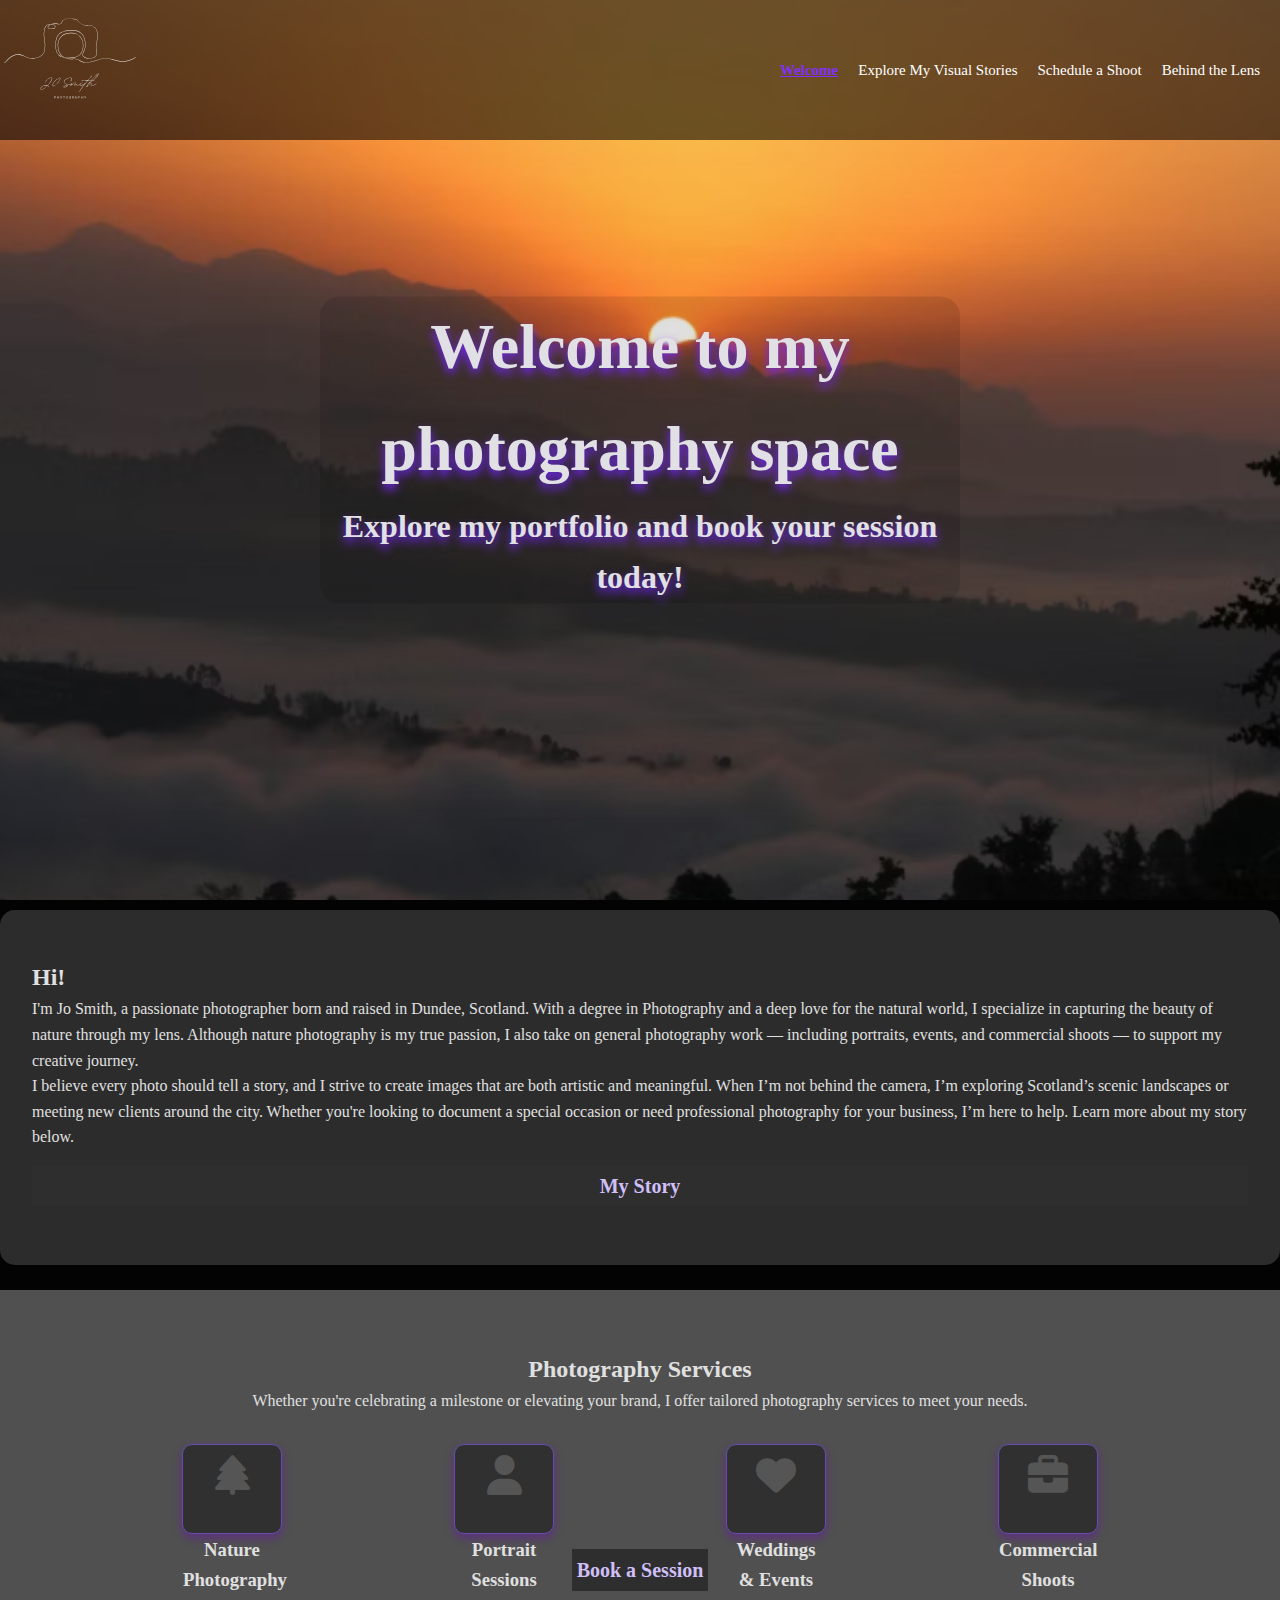
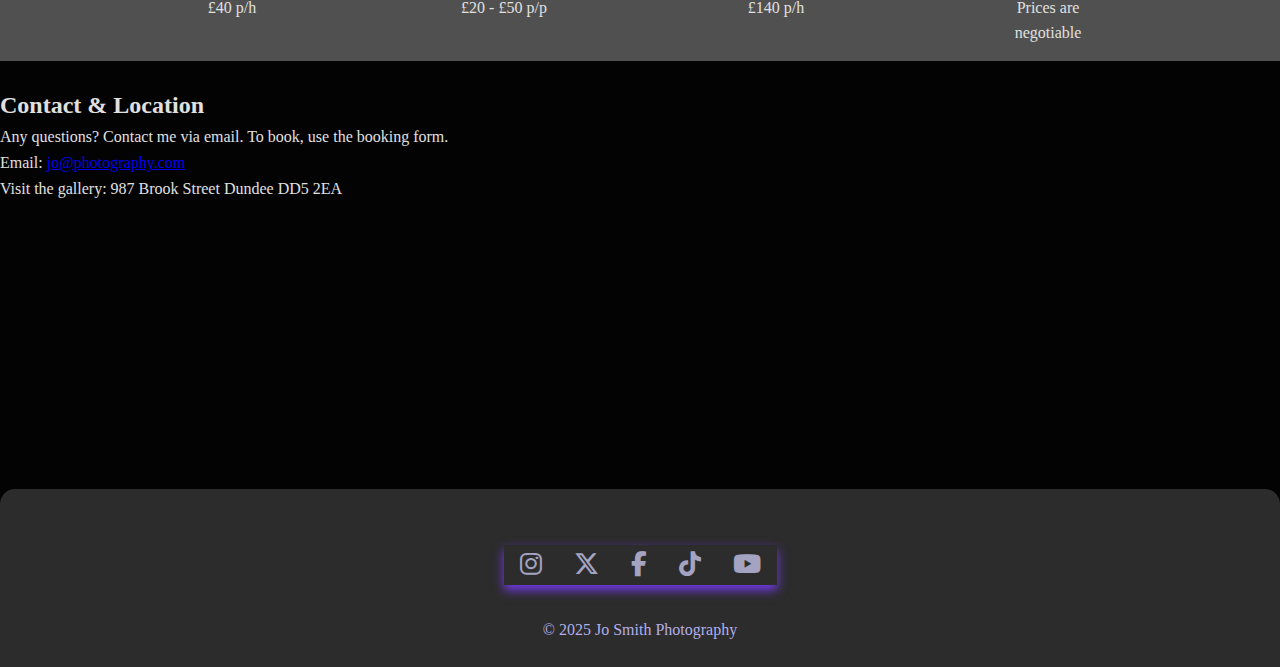
<file: Index.html>
<!DOCTYPE html>
<html lang="en">

<head>
    <!-- Metadata and external resource links -->
    <meta charset="UTF-8"> <!-- Sets character encoding to UTF-8 for all languages -->
    <meta name="viewport" content="width=device-width, initial-scale=1.0">
    <!-- Ensures responsive scaling on all devices -->
    <title>Jo Smith | Photography</title> <!-- Page title shown in browser tab -->
    <meta name="author" content="Ellie McBride">
    <!-- Main stylesheet -->
    <link rel="stylesheet" href="css/style.css">

    <!-- Animate On Scroll (AOS) library for scroll animations -->
    <link href="https://unpkg.com/aos@2.3.1/dist/aos.css" rel="stylesheet">

    <!-- Favicon icon displayed in browser tab -->
    <link rel="icon" type="image/x-icon" href="/images//favicon_io/favicon.ico">

    <!-- Font Awesome for social media and menu icons -->
    <link rel="stylesheet" href="https://cdnjs.cloudflare.com/ajax/libs/font-awesome/6.5.0/css/all.min.css">
</head>

<body class="GalleryPage">
    <!-- ================= HEADER SECTION ================= -->
    <header>
        <!-- Logo area -->
        <div class="logo">
            <img src="images/JoSmithLogo.svg" alt="logo"> <!-- Photographer's logo -->
        </div>

        <!-- Hamburger button for mobile navigation -->
        <button class="hamburger" id="hamburger" aria-label="Toggle menu">
            <i class="fa-solid fa-bars"></i> <!-- Font Awesome icon for menu -->
        </button>

        <!-- Main navigation menu -->
        <nav id="nav-menu">
            <a href="index.html">Welcome</a>
            <a href="gallery.html">Explore My Visual Stories</a>
            <a href="booking.html">Schedule a Shoot</a>
            <a href="about.html">Behind the Lens</a>
        </nav>
    </header>

    <!-- ================= HERO SLIDESHOW SECTION ================= -->
    <div class="slideshow">
        <!-- Background slides (images that will cycle via JavaScript) -->
        <div class="slide active" style="background-image: url('images/sunrise.png');"></div>
        <div class="slide" style="background-image: url('images/wedding.jpg');"></div>
        <div class="slide" style="background-image: url('images/Nature.jpg');"></div>
        <div class="slide" style="background-image: url('images/flowers.jpg');"></div>
        <div class="slide" style="background-image: url('images/deer.jpg');"></div>
        <div class="slide" style="background-image: url('images/wedding3.jpg');"></div>
        <div class="slide" style="background-image: url('images/wedding2.jpg');"></div>

        <!-- Text overlay placed on top of slideshow images -->
        <div class="overlay">
            <h1>Welcome to my photography space</h1>
            <p>Explore my portfolio and book your session today!</p>
        </div>
    </div>

    <!-- ================= ABOUT SECTION ================= -->
    <section class="about">
        <div class="aboutmetxt">
            <h2>Hi!</h2>
            <p>
                I'm Jo Smith, a passionate photographer born and raised in Dundee, Scotland.
                With a degree in Photography and a deep love for the natural world,
                I specialize in capturing the beauty of nature through my lens.
                Although nature photography is my true passion, I also take on general
                photography work — including portraits, events, and commercial shoots —
                to support my creative journey.
            </p>

            <p>
                I believe every photo should tell a story, and I strive to create images
                that are both artistic and meaningful. When I’m not behind the camera,
                I’m exploring Scotland’s scenic landscapes or meeting new clients around the city.
                Whether you're looking to document a special occasion or need professional
                photography for your business, I’m here to help. Learn more about my story below.
            </p>

            <!-- Link to the About page -->
            <a class="bookShortcut" href="about.html">My Story</a>
        </div>
    </section>

    <!-- ================= SERVICES SECTION ================= -->
    <section class="services" id="services">
        <h2>Photography Services</h2>
        <p>
            Whether you're celebrating a milestone or elevating your brand,
            I offer tailored photography services to meet your needs.
        </p>

        <!-- Grid of photography service cards -->
        <div class="service-cards">
            <!-- Nature Photography Card -->
            <div class="service-card">
                <i class="fas fa-tree"></i> <!-- Icon representing nature -->
                <h3>Nature Photography</h3>
                <p>£40 p/h</p>
            </div>

            <!-- Portrait Sessions Card -->
            <div class="service-card">
                <i class="fas fa-user"></i> <!-- Icon representing portrait -->
                <h3>Portrait Sessions</h3>
                <p>£20 - £50 p/p</p>
            </div>

            <!-- Weddings & Events Card -->
            <div class="service-card">
                <i class="fas fa-heart"></i> <!-- Icon representing weddings -->
                <h3>Weddings & Events</h3>
                <p>£140 p/h</p>
            </div>

            <!-- Commercial Shoots Card -->
            <div class="service-card">
                <i class="fas fa-briefcase"></i> <!-- Icon representing business -->
                <h3>Commercial Shoots</h3>
                <p>Prices are negotiable</p>
            </div>
        </div>

        <!-- Call-to-action button -->
        <a class="bookShortcut" href="booking.html">Book a Session</a>
    </section>

    <!-- ================= CONTACT SECTION ================= -->
    <section id="contact">
        <h2>Contact & Location</h2>
        <p>Any questions? Contact me via email. To book, use the booking form.</p>

        <!-- Email address -->
        <p class="Email">Email: <a href="mailto:jo@photography.com">jo@photography.com</a></p>

        <!-- Physical location (typo fixed: closing tag added) -->
        <p>Visit the gallery: 987 Brook Street Dundee DD5 2EA</p>

        <!-- Embedded Google Map showing the address -->
        <div class="map-container">
            <iframe title="map of 987 Brook Street Dundee"
                src="https://www.google.com/maps/embed?pb=!1m18!1m12!1m3!1d2204.1589495934436!2d-2.8671319231772268!3d56.465022673356145!2m3!1f0!2f0!3f0!3m2!1i1024!2i768!4f13.1!3m3!1m2!1s0x48865e96e548488d%3A0x652981c5a1436741!2s987%20Brook%20St%2C%20Broughty%20Ferry%2C%20Dundee%20DD5%202EA!5e0!3m2!1sen!2suk!4v1756895630168!5m2!1sen!2suk"
                allowfullscreen="" loading="lazy" referrerpolicy="no-referrer-when-downgrade"></iframe>
        </div>
    </section>

    <!-- ================= FOOTER SECTION ================= -->
    <footer>
        <!-- Social media links with icons -->
        <div class="socials">
            <a href="https://www.instagram.com/yourprofile" target="_blank"><i class="fab fa-instagram"></i></a>
            <a href="https://x.com/yourprofile" target="_blank"><i class="fab fa-x-twitter"></i></a>
            <a href="https://www.facebook.com/yourprofile" target="_blank"><i class="fab fa-facebook-f"></i></a>
            <a href="https://www.tiktok.com/@yourprofile" target="_blank"><i class="fab fa-tiktok"></i></a>
            <a href="https://www.youtube.com/@yourprofile" target="_blank"><i class="fab fa-youtube"></i></a>
        </div>

        <!-- Copyright text -->
        <p>&copy; 2025 Jo Smith Photography</p>
    </footer>

    <!-- ================= SCRIPTS ================= -->
    <!-- External JavaScript file for interactive features (menu toggle, slideshow, etc.) -->
    <script src="Js/script.js"></script>
</body>

</html>
</file>
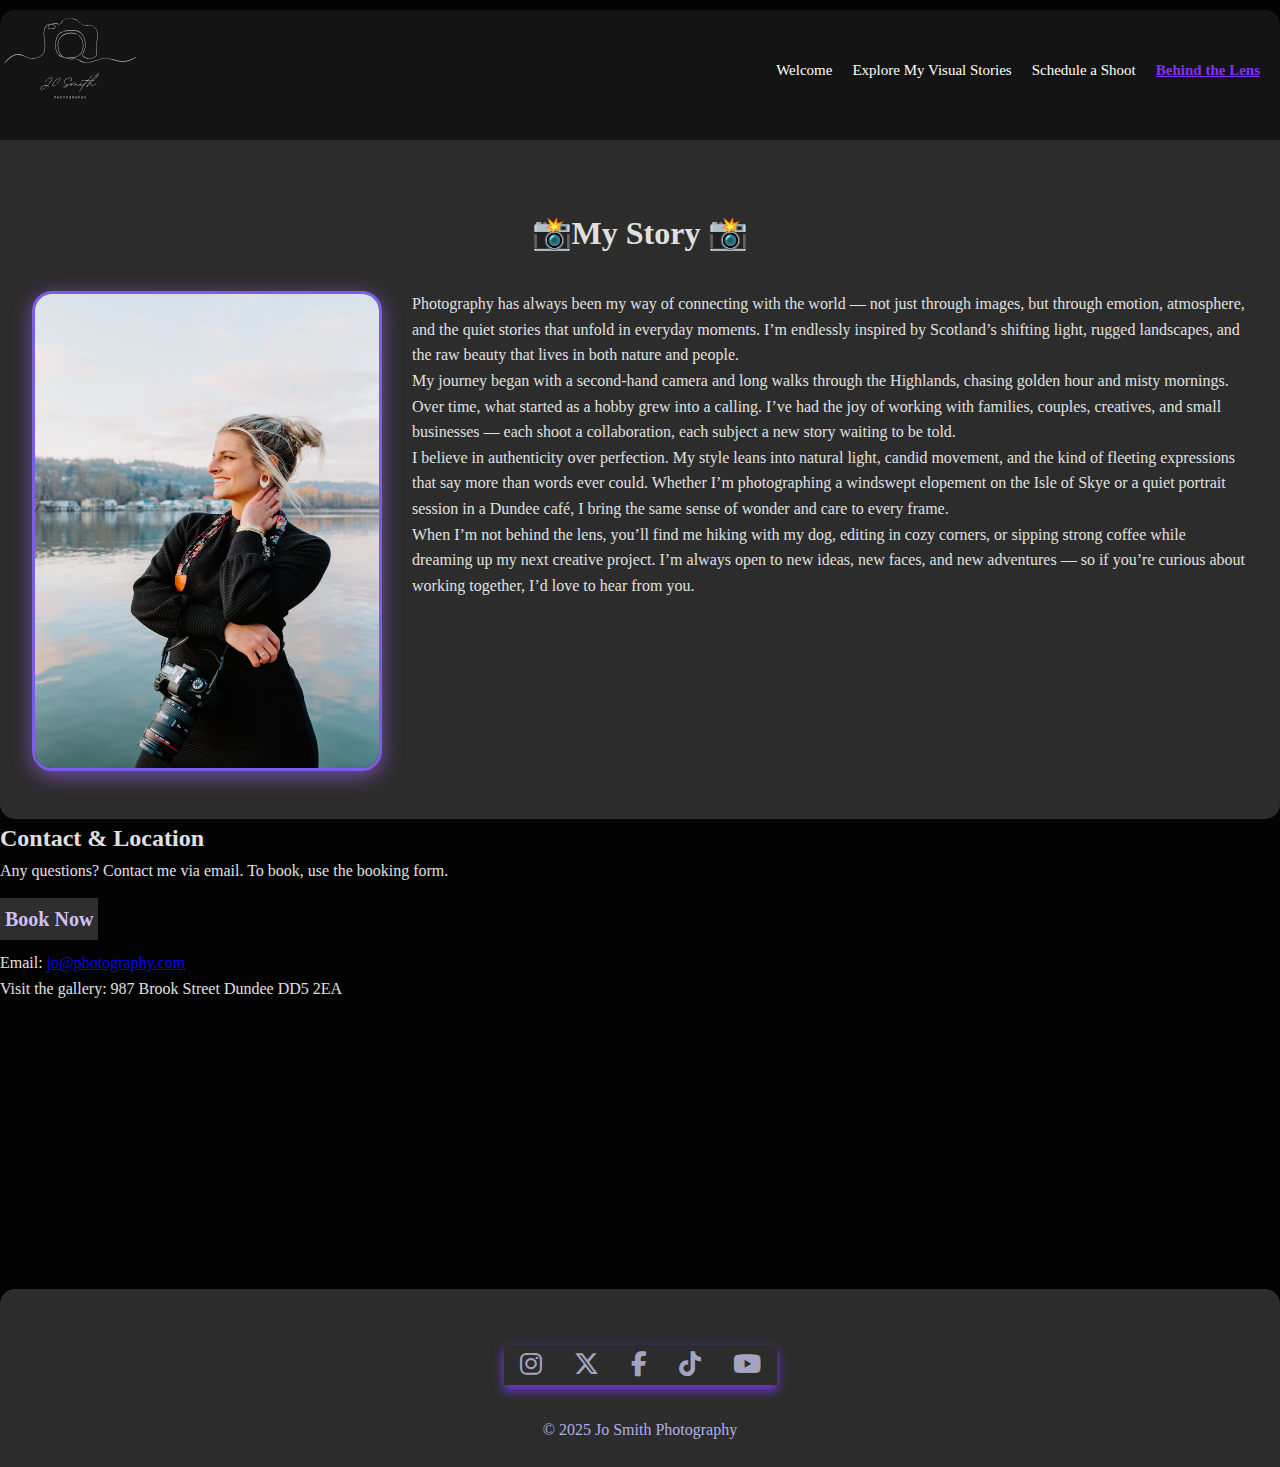
<file: about.html>
<!DOCTYPE html>
<html lang="en">

<head>
    <!-- Basic Page Setup -->
    <meta charset="UTF-8"> <!-- Sets character encoding for the document -->
    <meta name="viewport" content="width=device-width, initial-scale=1.0"> <!-- Ensures mobile responsiveness -->
    <title>Jo Smith | Photography My Story</title> <!-- Title that appears in browser tab -->
    <meta name="author" content="Ellie McBride">
    <!-- Link to Main Stylesheet -->
    <link rel="stylesheet" href="css/style.css">

    <!-- Animate On Scroll (AOS) Library for smooth scrolling animations -->
    <link href="https://unpkg.com/aos@2.3.1/dist/aos.css" rel="stylesheet">

    <!-- Favicon (icon displayed in browser tab) -->
    <link rel="icon" type="image/x-icon" href="/images//favicon_io/favicon.ico">

    <!-- Font Awesome Icons for social media and menu icons -->
    <link rel="stylesheet" href="https://cdnjs.cloudflare.com/ajax/libs/font-awesome/6.5.0/css/all.min.css">
</head>

<body class="GalleryPage">
    <!-- ================= HEADER & NAVIGATION ================= -->
    <header>
        <!-- Logo -->
        <div class="logo">
            <img src="images/JoSmithLogo.svg" alt="logo"> <!-- Photographer's logo -->
        </div>

        <!-- Hamburger Button for Mobile Navigation -->
        <button class="hamburger" id="hamburger" aria-label="Toggle menu">
            <i class="fa-solid fa-bars"></i> <!-- Icon representing menu toggle -->
        </button>

        <!-- Navigation Menu -->
        <nav id="nav-menu">
            <a href="index.html">Welcome</a>
            <a href="gallery.html">Explore My Visual Stories</a>
            <a href="booking.html">Schedule a Shoot</a>
            <a href="about.html">Behind the Lens</a>
        </nav>
    </header>

    <!-- ================= MY STORY SECTION ================= -->
    <section class="about">
        <!-- Section Title -->
        <h1 class="myStoryH1">📸My Story 📸</h1>

        <!-- About Container holding image and text -->
        <div class="about-container">

            <!-- Profile Image -->
            <img class="profile" src="/images/Profile.jpg" alt="Jo Smith Profile">

            <!-- Text Content -->
            <div class="aboutmetxt">
                <!-- Personal Story Paragraphs -->
                <p class="MyStory">
                    Photography has always been my way of connecting with the world — not just through images,
                    but through emotion, atmosphere, and the quiet stories that unfold in everyday moments.
                    I’m endlessly inspired by Scotland’s shifting light, rugged landscapes, and the raw beauty
                    that lives in both nature and people.
                </p>

                <p class="MyStory">
                    My journey began with a second-hand camera and long walks through the Highlands,
                    chasing golden hour and misty mornings. Over time, what started as a hobby grew into a calling.
                    I’ve had the joy of working with families, couples, creatives, and small businesses —
                    each shoot a collaboration, each subject a new story waiting to be told.
                </p>

                <p class="MyStory">
                    I believe in authenticity over perfection. My style leans into natural light, candid movement,
                    and the kind of fleeting expressions that say more than words ever could.
                    Whether I’m photographing a windswept elopement on the Isle of Skye
                    or a quiet portrait session in a Dundee café, I bring the same sense of wonder
                    and care to every frame.
                </p>

                <p class="MyStory">
                    When I’m not behind the lens, you’ll find me hiking with my dog, editing in cozy corners,
                    or sipping strong coffee while dreaming up my next creative project.
                    I’m always open to new ideas, new faces, and new adventures —
                    so if you’re curious about working together, I’d love to hear from you.
                </p>
            </div>
        </div>
    </section>

    <!-- ================= CONTACT SECTION ================= -->
    <section id="contact">
        <h2>Contact & Location</h2>
        <p>Any questions? Contact me via email. To book, use the booking form.</p>

        <!-- Quick Access Booking Button -->
        <a class="bookShortcut" href="booking.html">Book Now</a>

        <!-- Email Address -->
        <p class="Email">Email: <a href="mailto:jo@photography.com">jo@photography.com</a></p>

        <!-- Location Text (Note: missing closing tag fixed below) -->
        <p>Visit the gallery: 987 Brook Street Dundee DD5 2EA</p>

        <!-- Embedded Google Map -->
        <div class="map-container">
            <iframe title="map of 987 Brook Street Dundee"
                src="https://www.google.com/maps/embed?pb=!1m18!1m12!1m3!1d2204.1589495934436!2d-2.8671319231772268!3d56.465022673356145!2m3!1f0!2f0!3f0!3m2!1i1024!2i768!4f13.1!3m3!1m2!1s0x48865e96e548488d%3A0x652981c5a1436741!2s987%20Brook%20St%2C%20Broughty%20Ferry%2C%20Dundee%20DD5%202EA!5e0!3m2!1sen!2suk!4v1756895630168!5m2!1sen!2suk"
                allowfullscreen loading="lazy" referrerpolicy="no-referrer-when-downgrade">
            </iframe>
        </div>
    </section>

    <!-- ================= FOOTER SECTION ================= -->
    <footer>
        <!-- Social Media Links -->
        <div class="socials">
            <a href="https://www.instagram.com/yourprofile" target="_blank"><i class="fab fa-instagram"></i></a>
            <a href="https://x.com/yourprofile" target="_blank"><i class="fab fa-x-twitter"></i></a>
            <a href="https://www.facebook.com/yourprofile" target="_blank"><i class="fab fa-facebook-f"></i></a>
            <a href="https://www.tiktok.com/@yourprofile" target="_blank"><i class="fab fa-tiktok"></i></a>
            <a href="https://www.youtube.com/@yourprofile" target="_blank"><i class="fab fa-youtube"></i></a>
        </div>

        <!-- Copyright Notice -->
        <p>&copy; 2025 Jo Smith Photography</p>
    </footer>

    <!-- ================= EXTERNAL SCRIPT ================= -->
    <script src="Js/script.js"></script> <!-- JavaScript for interactivity -->
</body>

</html>
</file>
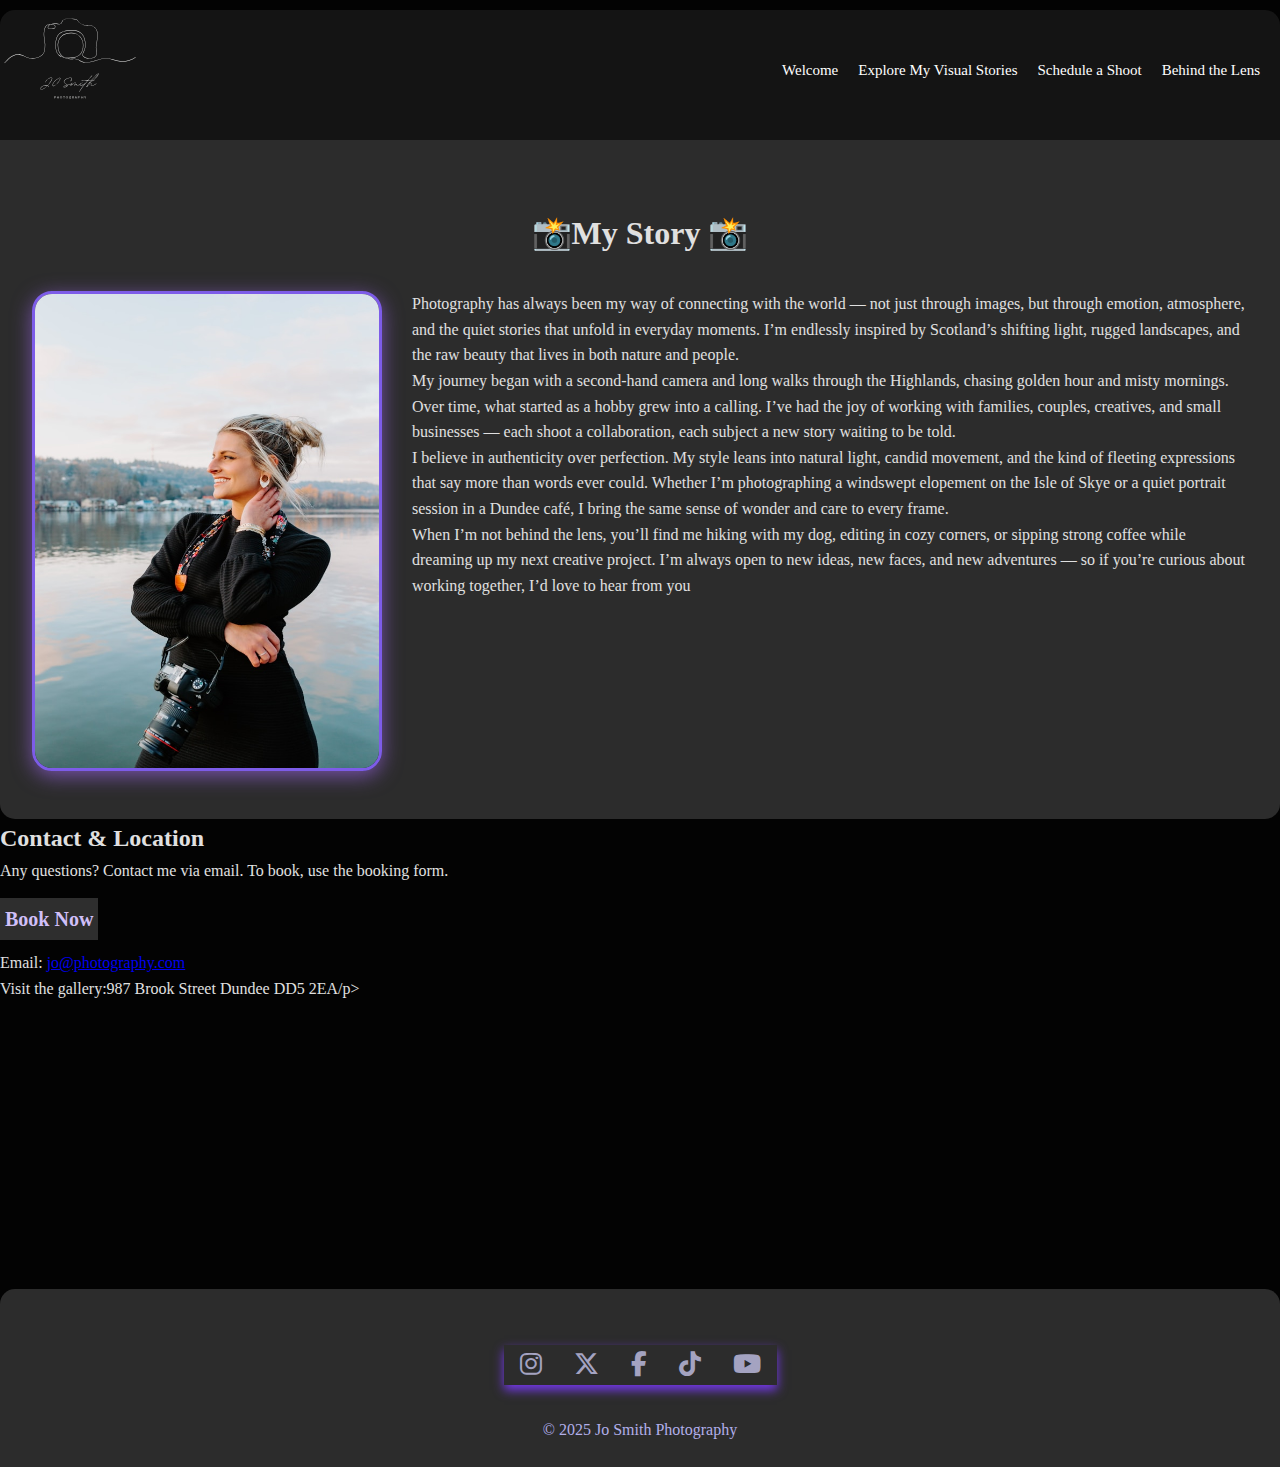
<file: Pages/about.html>
<!DOCTYPE html>
<html lang="en">

<head>
    <meta charset="UTF-8">
    <meta name="viewport" content="width=device-width, initial-scale=1.0">
    <title>Jo Smith | Photography My Story</title>

    <!-- Main stylesheet -->
    <link rel="stylesheet" href="../css/style.css">

    <!-- Animate On Scroll (AOS) library -->
    <link href="https://unpkg.com/aos@2.3.1/dist/aos.css" rel="stylesheet">

    <!-- Favicon -->
    <link rel="icon" type="image/x-icon" href="/images//favicon_io/favicon.ico">

    <!-- Font Awesome icons -->
    <link rel="stylesheet" href="https://cdnjs.cloudflare.com/ajax/libs/font-awesome/6.5.0/css/all.min.css">
</head>

<body class="GalleryPage">
    <!--  Header & Navigation -->
    <header>

        <!-- Logo -->



        <div class="logo">
            <img src="../images/JoSmithLogo.svg" alt="logo">
        </div>

        <!-- Hamburger Button for mobile navigation -->
        <button class="hamburger" id="hamburger" aria-label="Toggle menu">
            <i class="fa-solid fa-bars"></i>
        </button>

        <!-- Navigation Menu -->
        <nav id="nav-menu">
            <a href="./index.html">Welcome</a>
            <a href="./gallery.html">Explore My Visual Stories</a>
            <a href="./booking.html">Schedule a Shoot</a>
            <a href="./about.html">Behind the Lens</a>

        </nav>
    </header>



    <!-- MyStory-Section -->
    <section class="about"> 
               <h1 class="myStoryH1"> 📸My Story 📸</h1>
        <div class="about-container">
            <img class="profile" src="../images/Profile.jpg" alt="Jo Smith Profile">
    
            <div class="aboutmetxt">


                <P class="MyStory">Photography has always been my way of connecting with the world — not just through
                    images, but through emotion, atmosphere, and the quiet stories that unfold in everyday moments. I’m
                    endlessly inspired by Scotland’s shifting light, rugged landscapes, and the raw beauty that lives in
                    both nature and people.</P>

                <p class="MyStory">My journey began with a second-hand camera and long walks through the Highlands,
                    chasing golden hour and misty mornings. Over time, what started as a hobby grew into a calling. I’ve
                    had the joy of working with families, couples, creatives, and small businesses — each shoot a
                    collaboration, each subject a new story waiting to be told.</p>

                <p class="MyStory">I believe in authenticity over perfection. My style leans into natural light, candid
                    movement, and the kind of fleeting expressions that say more than words ever could. Whether I’m
                    photographing a windswept elopement on the Isle of Skye or a quiet portrait session in a Dundee
                    café, I bring the same sense of wonder and care to every frame.</p>

                <p class="MyStory">When I’m not behind the lens, you’ll find me hiking with my dog, editing in cozy
                    corners, or sipping strong coffee while dreaming up my next creative project. I’m always open to new
                    ideas, new faces, and new adventures — so if you’re curious about working together, I’d love to hear
                    from you</p>
            </div>
        </div>
    </section>


    <!-- Contact Section-->
    <section id="contact">
        <h2>Contact & Location</h2>
        <p>Any questions? Contact me via email. To book, use the booking form.</p>

        <!-- Quick access booking button -->
        <a class="bookShortcut" href="booking.html">Book Now</a>

        <!-- Email address -->
        <p class="Email">Email: <a href="mailto:jo@photography.com">jo@photography.com</a></p>

        <!-- Location -->
        <p>Visit the gallery:987 Brook Street Dundee DD5 2EA/p>

            <!-- Embedded Google Map -->
        <div class="map-container">
            <iframe title="map of 123 dundee road"
                src="https://www.google.com/maps/embed?pb=!1m18!1m12!1m3!1d2204.1589495934436!2d-2.8671319231772268!3d56.465022673356145!2m3!1f0!2f0!3f0!3m2!1i1024!2i768!4f13.1!3m3!1m2!1s0x48865e96e548488d%3A0x652981c5a1436741!2s987%20Brook%20St%2C%20Broughty%20Ferry%2C%20Dundee%20DD5%202EA!5e0!3m2!1sen!2suk!4v1756895630168!5m2!1sen!2suk"
                allowfullscreen="" loading="lazy" referrerpolicy="no-referrer-when-downgrade"></iframe>
        </div>
    </section>



    <!--  Footer -->
    <footer>
        <div class="socials">
            <a href="https://www.instagram.com/yourprofile" target="_blank"><i class="fab fa-instagram"></i></a>
            <a href="https://x.com/yourprofile" target="_blank"><i class="fab fa-x-twitter"></i></a>
            <a href="https://www.facebook.com/yourprofile" target="_blank"><i class="fab fa-facebook-f"></i></a>
            <a href="https://www.tiktok.com/@yourprofile" target="_blank"><i class="fab fa-tiktok"></i></a>
            <a href="https://www.youtube.com/@yourprofile" target="_blank"><i class="fab fa-youtube"></i></a>
        </div>
        <p>&copy; 2025 Jo Smith Photography</p>
    </footer>

    <!-- Scripts -->
    <script src="../Js/script.js"></script>
</body>

</html>
</file>
<file: css/style.css>
/* =========================
   Reset & Base Styles
   ========================= */
/* Removes default browser spacing and sets consistent box sizing */
* {
    margin: 0;
    padding: 0;
    box-sizing: border-box;
}

/* Base font and color settings for the whole page */
body {
  
    line-height: 1.6;
    color: #E0E0E0;
}

/* =========================
   Clock
   ========================= */
.clock {
    border-radius: 12px;
    text-align: center;
}

/* Digital time display styling */
#time {
    font-size: 2rem;
    font-weight: bold;
    color: #9f63ff;
}

/* Date display styling */
#date {
    font-size: 1.2rem;
    color: #8e61ff;
}

/* =========================
   Header & Navigation
   ========================= */
/* Logo styling */
header img {
    display: flex;
    align-items: left;
    max-width: 140px;
    height: 140px;
}

/* Header layout and appearance */
header {
    display: flex;
    flex-direction: row;
    align-items: center;
    justify-content: space-between;
    background: #03030393;
    color: #a4a3c1;
    padding-bottom: 0px;
    position: absolute;
    top: 0;
    left: 0;
    width: 100%;
    z-index: 9999;
}

/* Navigation bar container */
#nav-menu {
    display: flex;
    gap: 20px;
    padding-right: 20px;
}

/* Navigation links styling */
nav a {
    font-size: 15px;
    color: #ffffff;
    text-decoration: none;
    font-weight: 500;
    transition: color 0.3s ease;
}

/* Hover effect for navigation links */
nav a:hover {
    color: #884dff;
}

/* Highlights the current active page */
nav a.pageactive {
    color: rgb(131, 49, 246) !important;
    font-weight: bold;
    text-decoration: underline;
}

/* Hamburger menu icon (for mobile view) */
.hamburger {
    display: none;
    font-size: 28px;
    background: none;
    border: none;
    color: #9f45e3;
    cursor: pointer;
    margin-right: 10px;
}

/* =========================
   Slideshow
   ========================= */
/* Slideshow container setup */
.slideshow {
    position: relative;
    width: 100%;
    height: 100vh;
    overflow: hidden;
}

/* Each slide takes full space but starts hidden */
.slide {
    position: absolute;
    top: 0;
    left: 0;
    width: 100%;
    height: 100%;
    background-size: cover;
    background-position: center;
    opacity: 0;
    transition: opacity 1s ease-in-out;
}

/* Only active slide is visible */
.slide.active {
    opacity: 1;
}

/* Overlay text in slideshow */
.overlay {
    border-radius: 20px;
    background-color: #0303031b;
    position: absolute;
    top: 50%;
    left: 50%;
    transform: translate(-50%, -50%);
    text-align: center;
    color: #e1e1e5;
    font-weight: bold;
    font-size: 2rem;
    text-shadow: 0px 5px 10px #7226f6;
    z-index: 2;
}

/* =========================
   Sections
   ========================= */
/* Adds spacing when scrolling to anchors */
section {
    scroll-margin-top: 100px;
}

/* =========================
   About 
   ========================= */
/* About section container */
.about {
    margin-top: 10px;
    display: flex;
    flex-wrap: wrap;
    align-items: center;
    justify-content: space-around;
    padding: 3rem 2rem;
    background-color: #2C2C2C;
    border-radius: 15px;
    gap: 2rem;
}

/* About text block styling */
.aboutmetxt {
    flex: 1;
    display: flex;
    flex-direction: column;
    justify-content: center;
    text-align: left;
}

/* Container for profile and text */
.about-container {
    display: flex;
    align-items: flex-start;
    gap: 30px;
    flex-wrap: wrap;
}

/* Centered heading for "My Story" */
.myStoryH1 {
    margin-top: 150px;
    text-align: center;
}

/* Profile image styling */
.profile {
    border-radius: 20px;
    height: 480px;
    width: 350px;
    border: 3px solid #7d5ce8;
    flex-shrink: 0;
    box-shadow: 0 5px 20px rgba(148, 97, 220, 0.7);
}

/* =========================
   Services
   ========================= */
/* Services section background */
.services {
    margin: 25px 0;
    padding: 60px 20px;
    background-color: #505050;
    text-align: center;
}

/* Individual service cards */
.service-card {
    background: #2C2C2C;
    color: #E0E0E0;
    border: 1px solid #654fad;
    border-radius: 10px;
    box-shadow: 0 4px 10px rgba(110, 12, 190, 0.455);
    transition: transform 0.3s ease, box-shadow 0.3s ease;
}

/* Layout for all service cards */
.service-cards {
    display: flex;
    flex-wrap: wrap;
    justify-content: space-evenly;
    gap: 10px;
    margin-top: 30px;
}

/* Small square cards */
.service-card {
    height: 90px;
    width: 100px;
    background: rgb(48, 48, 48);
    border-radius: 10px;
    padding-top: 10px;
    transition: transform 0.3s ease;
}

/* Title inside service card */
.service-card h3 {
    margin-top: 15px;
}

/* Hover effect for cards */
.service-card:hover {
    transform: translateY(-5px);
    box-shadow: 0 4px 8px rgba(172, 95, 232, 0.726);
}

/* Service icons */
.service-card i {
    font-size: 40px;
    color: #555;
    margin-bottom: 25px;
}

/* =========================
   Gallery
   ========================= */
/* Gallery background */
.GalleryPage {
    background-color: #030303;
}

/* Gallery heading */
.galleryH1 {
    margin-top: 50px;
}

/* Layout for gallery images */
.gallery-container {
    display: flex;
    flex-wrap: wrap;
    gap: 1rem;
    justify-content: center;
    padding: 2rem 0;
}

/* Gallery image styles */
.gallery-container img {
    max-width: 280px;
    border-radius: 15px;
    transition: transform 0.3s, box-shadow 0.3s;
}

/* Hover zoom and shadow */
.gallery-container img:hover {
    transform: scale(1.05);
    box-shadow: 0 8px 20px rgba(129, 115, 212, 0.4);
}

/* Collapsible gallery toggle system */
.collapsible {
    display: none;
    overflow: hidden;
}

.collapsible.active {
    display: flex;
    flex-wrap: wrap;
    gap: 10px;
    margin-top: 10px;
    transition: all 0.3s ease;
}

/* Dropdown toggle for sections */
.toggle {
    cursor: pointer;
    position: relative;
}

/* Adds arrow icon */
.toggle::after {
    content: "▼";
    position: absolute;
    right: 10px;
    font-size: 0.8em;
}

/* Flips arrow when active */
.toggle.active::after {
    content: "▲";
}

/* =========================
   Lightbox
   ========================= */
/* Overlay background for enlarged image view */
.lightbox {
    display: none;
    position: fixed;
    top: 0;
    left: 0;
    width: 100%;
    height: 100%;
    background-color: rgba(0, 0, 0, 0.8);
    justify-content: center;
    align-items: center;
    z-index: 1000;
}

/* Enlarged image in lightbox */
.lightbox img {
    max-width: 90%;
    max-height: 90%;
    border-radius: 5px;
}

/* Close button for lightbox */
#close {
    position: absolute;
    top: 100px;
    right: 30px;
    font-size: 40px;
    color: white;
    cursor: pointer;
}

/* Gallery section styling */
.PhotographyGallery {
    margin: 40px 0 2rem;
    text-align: center;
    color: #a4a3c1;
    padding: 5px;
    background-color: #252323;
    box-shadow: 0 4px 10px rgba(0, 0, 0, 0.6);
}

.PhotographyGallery img {
    width: 100%;
    height: auto;
    object-fit: contain;
}

/* =========================
   Filter Bar
   ========================= */
/* Top filter bar section */
.filter-section {
    margin-top: 150px;
    background: #1a1a1a;
    padding: 1rem;
    text-align: center;
    border-bottom: 1px solid #333;
    box-shadow: 0 4px 8px rgba(0, 0, 0, 0.4);
}

/* Main filter button */
.filter-toggle {
    background: #2e2e2e;
    color: #d0bff8;
    border: none;
    padding: 10px 20px;
    font-size: 1rem;
    font-weight: bold;
    border-radius: 10px;
    cursor: pointer;
    transition: background 0.3s ease;
}

.filter-toggle:hover {
    background: #6737d8;
    color: white;
}

/* Hidden filter options (shown when active) */
.filter-options {
    display: none;
    margin-top: 1rem;
}

.filter-options button {
    margin: 5px;
    padding: 8px 15px;
    background: #2c2c2c;
    color: #a4a3c1;
    border: 1px solid #654fad;
    border-radius: 8px;
    cursor: pointer;
    transition: background 0.3s ease;
}

/* Active or hovered filter buttons */
.filter-options button.active,
.filter-options button:hover {
    background: #884dff;
    color: #fff;
}

/* Class used to hide filtered items */
.is-hidden {
    display: none !important;
}

/* =========================
   Contact / Booking Form
   ========================= */
.contact-section {
    max-width: 600px;
    margin: 3rem auto;
    padding: 2rem;
    background: #2C2C2C;
    border-radius: 15px;
    box-shadow: 0 5px 10px rgba(124, 58, 255, 0.918);
    color: #c6aef6;
}

/* Section heading */
.contact-section h2 {
    margin-bottom: 1rem;
    text-align: center;
    color: #a4a3c1;
}

/* Form layout */
.contact-form {
    display: flex;
    flex-direction: column;
    gap: 1rem;
}

/* Labels styling */
.contact-form label {
    font-weight: 600;
    font-size: 0.95rem;
}

/* Inputs, dropdowns, and text areas */
.contact-form input,
.contact-form select,
.contact-form textarea {
    padding: 0.8rem;
    border: 1px solid #654fad;
    border-radius: 8px;
    background: #1C1C1C;
    color: #E0E0E0;
    font-size: 1rem;
}

/* Focus state for inputs */
.contact-form input:focus,
.contact-form select:focus,
.contact-form textarea:focus {
    outline: none;
    border-color: #884dff;
    box-shadow: 0 0 5px rgba(136, 77, 255, 0.6);
}

/* Submit button styling */
.contact-form button {
    padding: 0.8rem;
    background: #884dff;
    color: #fff;
    font-size: 1rem;
    font-weight: 600;
    border: none;
    border-radius: 8px;
    cursor: pointer;
    transition: background 0.3s ease;
}

.contact-form button:hover {
    background: #6737d8;
}

/* Message displayed after submission */
.status-message {
    margin-top: 1rem;
    font-weight: 600;
    text-align: center;
}

/* =========================
   Map Section
   ========================= */
.map-container {
    position: relative;
    width: 100%;
    padding-bottom: 20%;
}

.map-container iframe {
    position: absolute;
    top: 0;
    left: 0;
    width: 100%;
    height: 100%;
    border: 0;
}

/* =========================
   Social Links
   ========================= */
.socials {
    display: inline-flex;
    text-align: center;
    margin: 2rem 0;
    box-shadow: 0 5px 10px rgba(124, 58, 255, 0.918);
}

.socials a {
    font-size: 25px;
    margin: 0 1rem;
    color: #a4a3c1;
    text-decoration: none;
    font-weight: 600;
    transition: color 0.3s ease;
}

.socials a:hover {
    color: #6737d8;
}

/* Social media icons */
.socials a img {
    width: 32px;
    height: 32px;
    transition: transform 0.3s;
}

.socials a img:hover {
    transform: scale(1.2);
}

/* =========================
   Footer
   ========================= */
footer {
    text-align: center;
    padding: 1.5rem;
    background: #2C2C2C;
    color: #b2afea;
    margin-top: 2rem;
    border-radius: 15px 15px 0 0;
}

/* =========================
   Book Shortcut Button
   ========================= */
.bookShortcut {
    text-decoration: none;
    display: inline-flex;
    justify-content: center;
    background-color: #2e2e2e;
    padding: 5px;
    color: #d0bff8;
    font-weight: bold;
    font-size: 20px;
    margin: 15px 0 10px;
    transition: box-shadow 0.3s ease;
}

.bookShortcut:hover {
    box-shadow: #712aff 0 5px 10px;
}

/* =========================
   Media Queries
   ========================= */
/* Adjust map aspect ratio for medium screens */
@media (max-width: 1200px) {
    .map-container {
        padding-bottom: 50%;
    }
}

/* Adjust for tablets */
@media (max-width: 992px) {
    .map-container {
        padding-bottom: 60%;
    }
}

/* Adjustments for smaller tablets and mobile */
@media (max-width: 768px) {
    #about {
        flex-direction: column;
        text-align: center;
        padding: 2rem 1rem;
    }

    .aboutmetxt {
        padding-left: 0;
        margin-top: 1rem;
    }

    .gallery-container {
        flex-direction: column;
        align-items: center;
    }

    /* Collapsible mobile nav */
    nav {
        display: none;
        flex-direction: column;
        align-items: center;
        background: #1c1c1c;
        position: absolute;
        top: 70px;
        right: 10px;
        padding: 1rem 2rem;
        border-radius: 12px;
        z-index: 1000;
    }

    nav.active {
        display: flex;
    }

    nav a {
        margin: 10px 0;
        font-size: 1.1rem;
    }

    .hamburger {
        display: block;
    }

    header {
        flex-wrap: wrap;
    }

    .contact-section {
        margin: 2rem 1rem;
        padding: 1.5rem;
    }

    .map-container {
        padding-bottom: 70%;
    }

    .slide.active .overlay {
        font-size: 1.5rem;
    }
}

/* Very small screens */
@media (max-width: 576px) {
    .map-container {
        padding-bottom: 80%;
    }

    .slide.active .overlay {
        font-size: 1.2rem;
    }

    .contact-form input,
    .contact-form select,
    .contact-form textarea {
        font-size: 0.9rem;
    }
}

/* Additional small-screen tweaks */
@media (max-width: 768px) {
    .about-container {
        flex-direction: column;
        align-items: center;
        text-align: center;
    }

    .aboutmetxt {
        font-size: 15px;
    }

    .profile {
        margin-bottom: 10px;
        height: 200px;
        width: 200px;
    }

    .overlay {
        padding-top: 35px;
        font-size: 15px;
    }

    #nav-menu {
        display: none;
    }

    #nav-menu.active {
        display: flex;
    }
}

/* Responsive clock for very small devices */
@media (max-width: 600px) {
    .clock {
        padding: 15px 20px;
    }

    #time {
        font-size: 1.2rem;
    }

    #date {
        font-size: 0.5rem;
    }
}
</file>
